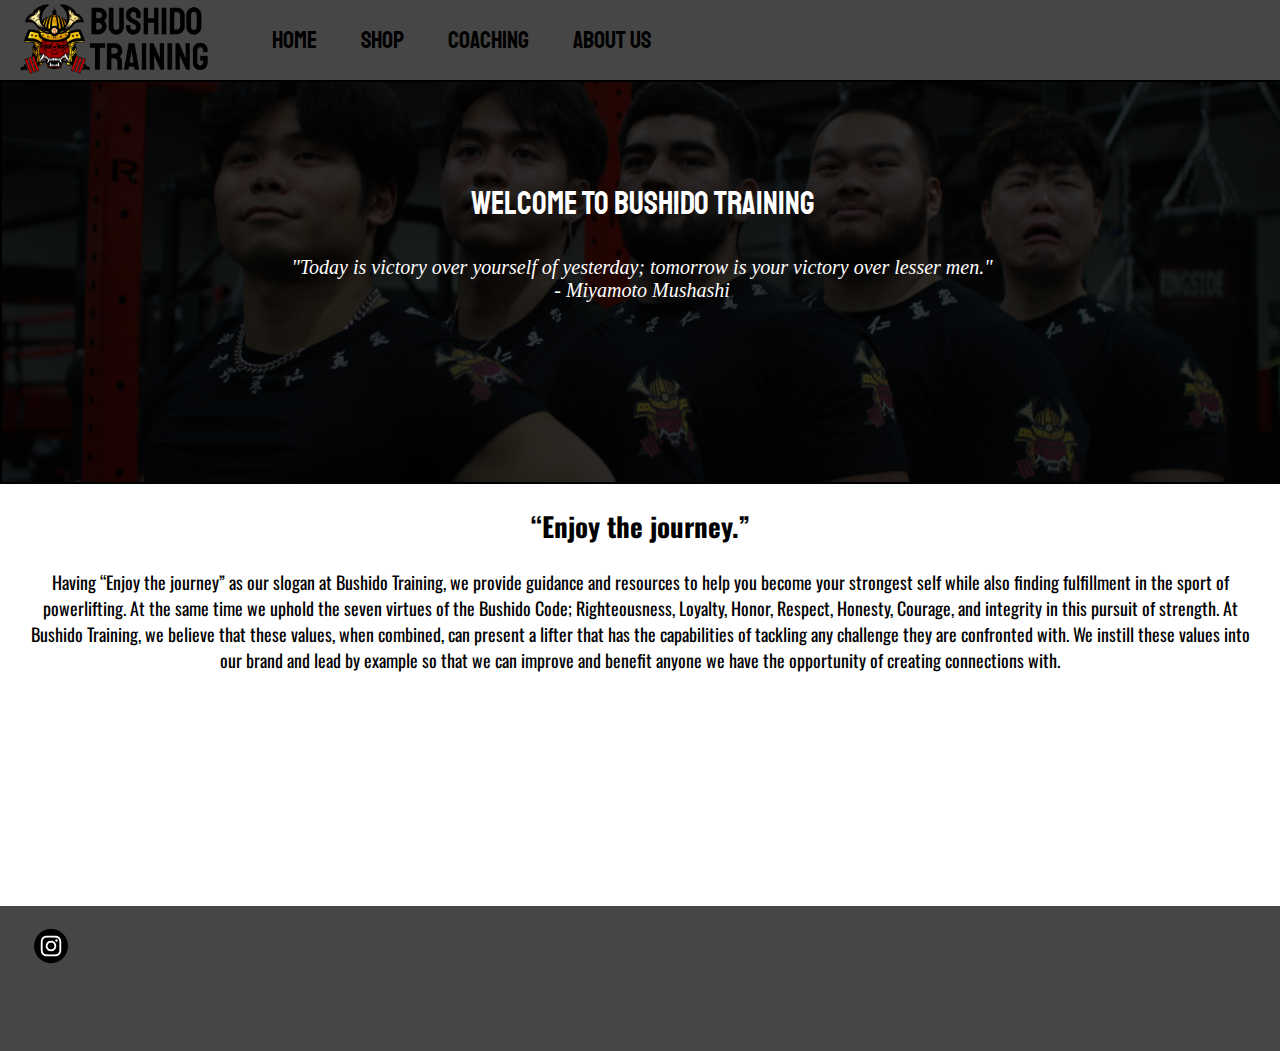
<file: index.html>
<!DOCTYPE html>
<html lang="en-US">
	<head>
		<meta charset="UTF-8">
		<title>Bushido Training</title>
		<link rel="stylesheet" href="style.css">
		<link rel="stylesheet" href="https://fonts.googleapis.com/css?family=Staatliches">
		<link rel="stylesheet" href="https://fonts.googleapis.com/css?family=Playfair+Display">
		<link rel="stylesheet" href="https://fonts.googleapis.com/css2?family=Oswald&display=swap">
		<script type="text/javascript" src="quotes.js"></script>
	</head>
	<body>
		<!-- top of the page, website's directory -->
		<div id="title">
			<a href="index.html"><img class="titimg" src="bushido title img.png"></a>
			<a href="index.html"><button class="butt">HOME</button></a>
			<a href="shop.html"><button class="butt">SHOP</button></a>
			<a href="coaching.html"><button class="butt">COACHING</button></a>
			<a href="about-us.html"><button class="butt">ABOUT US</button></a>
		</div>
		<!-- background image + text overlay -->
		<div class="intro">
			<div class="text-overlay">
				<p>WELCOME TO BUSHIDO TRAINING</p>
				<script type="text/javascript">
					randQuote();
				</script>
			</div>
		</div>
		<!-- content/paragraphs -->
		<div class="text">
			<h2>“Enjoy the journey.”</h2>
			<p><b></b></p>
			<p>Having “Enjoy the journey” as our slogan at Bushido Training, we provide guidance and resources to help you become your strongest self while also finding fulfillment in the sport of powerlifting. At the same time we uphold the seven virtues of the Bushido Code; Righteousness, Loyalty, Honor, Respect, Honesty, Courage, and integrity in this pursuit of strength. At Bushido Training, we believe that these values, when combined, can present a lifter that has the capabilities of tackling any challenge they are confronted with. We instill these values into our brand and lead by example so that we can improve and benefit anyone we have the opportunity of creating connections with. </p>
		</div>
		<div id="bottom-page">
			<button style="background: none;border:none"><a href="https://www.instagram.com/bushido_training_/"><img src="images/instagram icon.png" style="width: 50px; height: auto;"></a></button>
		</div>
	</body>

</html>
</file>
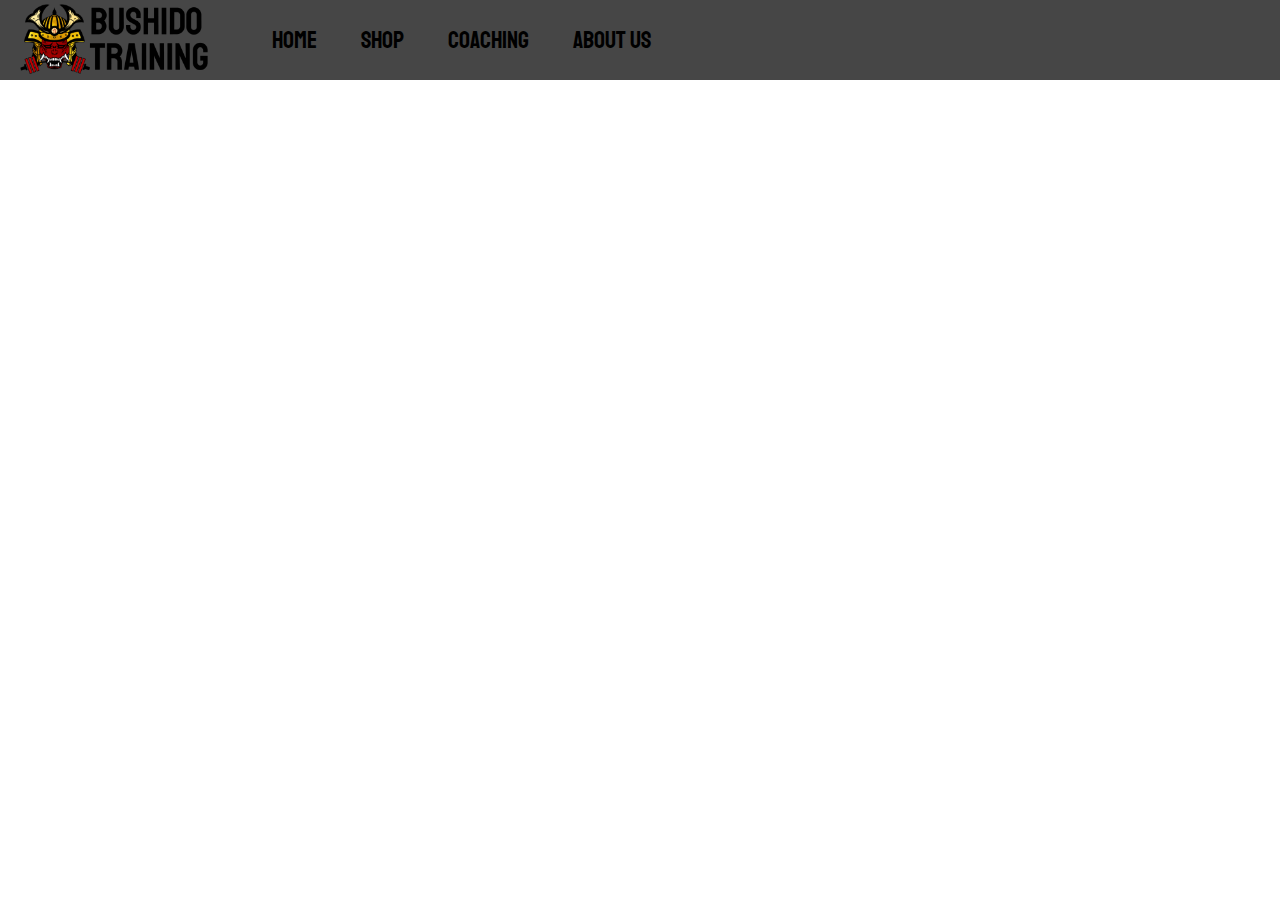
<file: about-us.html>
<!DOCTYPE html>
<html lang="en-US">
	<head>
		<meta charset="UTF-8">
		<title>Bushido Training</title>
		<link rel="stylesheet" href="style.css">
		<link rel="stylesheet" href="https://fonts.googleapis.com/css?family=Staatliches">
        <link rel="stylesheet" href="https://fonts.googleapis.com/css?family=Playfair+Display">
        <link rel="stylesheet" href="https://fonts.googleapis.com/css2?family=Oswald&display=swap">
	</head>
</html>
<body>
    <!-- top of the page, website's directory -->
    <div id="title">
        <a href="index.html"><img class="titimg" src="bushido title img.png"></a>
        <a href="index.html"><button class="butt">HOME</button></a>
        <a href="shop.html"><button class="butt">SHOP</button></a>
        <a href="coaching.html"><button class="butt">COACHING</button></a>
        <a href="about-us.html"><button class="butt">ABOUT US</button></a>
    </div>
    
    
</body>
</file>
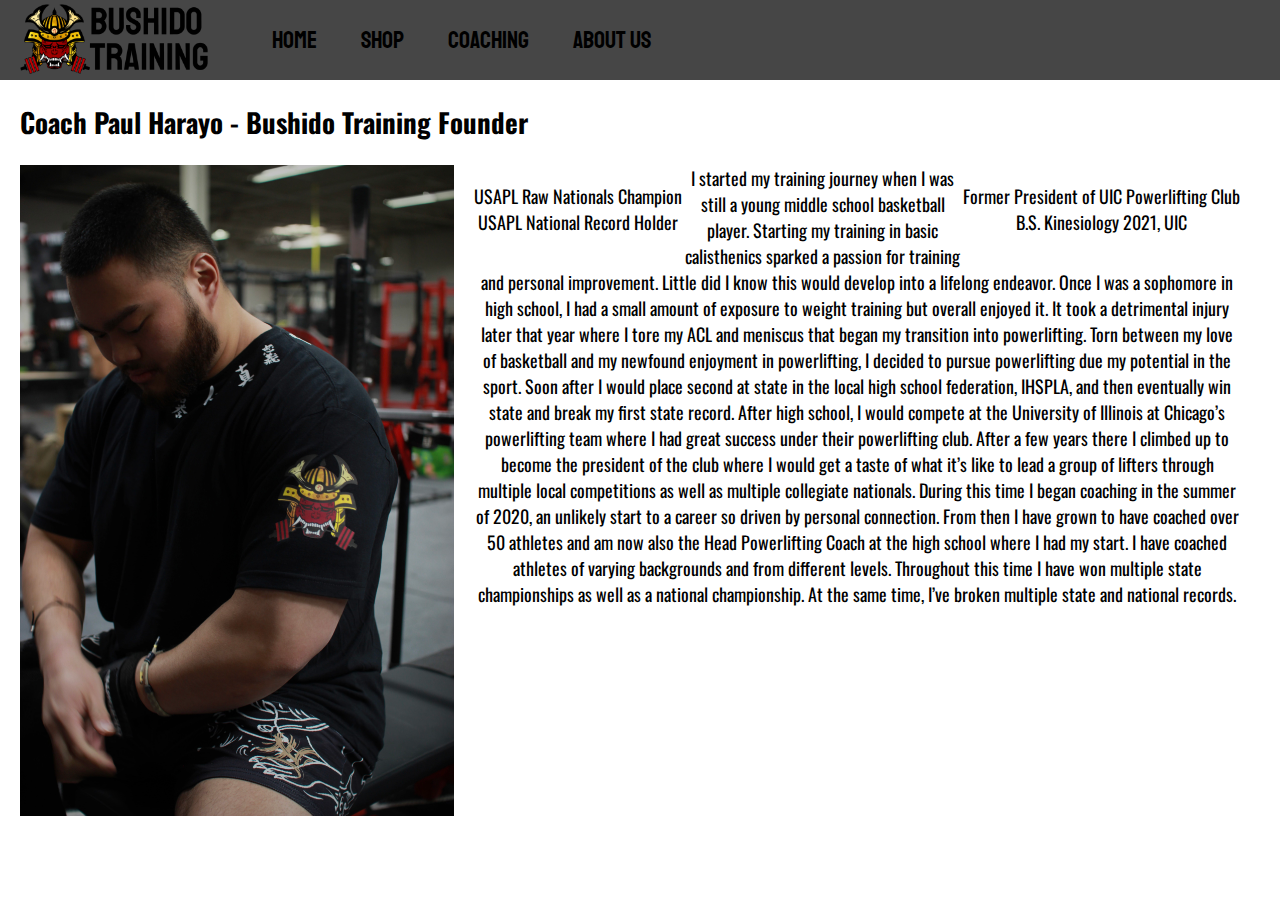
<file: coaching.html>
<!DOCTYPE html>
<html lang="en-US">
	<head>
		<meta charset="UTF-8">
		<title>Bushido Training</title>
		<link rel="stylesheet" href="style.css">
		<link rel="stylesheet" href="https://fonts.googleapis.com/css?family=Staatliches">
        <link rel="stylesheet" href="https://fonts.googleapis.com/css?family=Playfair+Display">
        <link rel="stylesheet" href="https://fonts.googleapis.com/css2?family=Oswald&display=swap">
	</head>
</html>
<body>
    <!-- top of the page, website's directory -->
    <div id="title">
        <a href="index.html"><img class="titimg" src="bushido title img.png"></a>
        <a href="index.html"><button class="butt">HOME</button></a>
        <a href="shop.html"><button class="butt">SHOP</button></a>
        <a href="coaching.html"><button class="butt">COACHING</button></a>
        <a href="about-us.html"><button class="butt">ABOUT US</button></a>
    </div>
    
    <div class="text" style="text-align: left;">
    <h2>Coach Paul Harayo - Bushido Training Founder</h2>
    <div><img src="images/coach poi.jpg" style="width:35%;float: left; height: auto; margin-right: 20px;"></div>
        <div class="text" style="text-align: center; position: relative;">
            <p style="float: left;">USAPL Raw Nationals Champion <br> USAPL National Record Holder</p>
            <p style="float: right;">Former President of UIC Powerlifting Club <br>B.S. Kinesiology 2021, UIC</p>

            <p>I started my training journey when I was still a young middle school basketball player. Starting my training in basic calisthenics sparked a passion for training and personal improvement. Little did I know this would develop into a lifelong endeavor. Once I was a sophomore in high school, I had a small amount of exposure to weight training but overall enjoyed it. It took a detrimental injury later that year where I tore my ACL and meniscus that began my transition into powerlifting. Torn between my love of basketball and my newfound enjoyment in powerlifting, I decided to pursue powerlifting due my potential in the sport. Soon after I would place second at state in the local high school federation, IHSPLA, and then eventually win state and break my first state record. After high school, I would compete at the University of Illinois at Chicago’s powerlifting team where I had great success under their powerlifting club. After a few years there I climbed up to become the president of the club where I would get a taste of what it’s like to lead a group of lifters through multiple local competitions as well as multiple collegiate nationals. During this time I began coaching in the summer of 2020, an unlikely start to a career so driven by personal connection. From then I have grown to have coached over 50 athletes and am now also the Head Powerlifting Coach at the high school where I had my start. I have coached athletes of varying backgrounds and from different levels. 

Throughout this time I have won multiple state championships as well as a national championship. At the same time, I’ve broken multiple state and national records.</p>
        </div>
    </div>

    
</body>
</file>
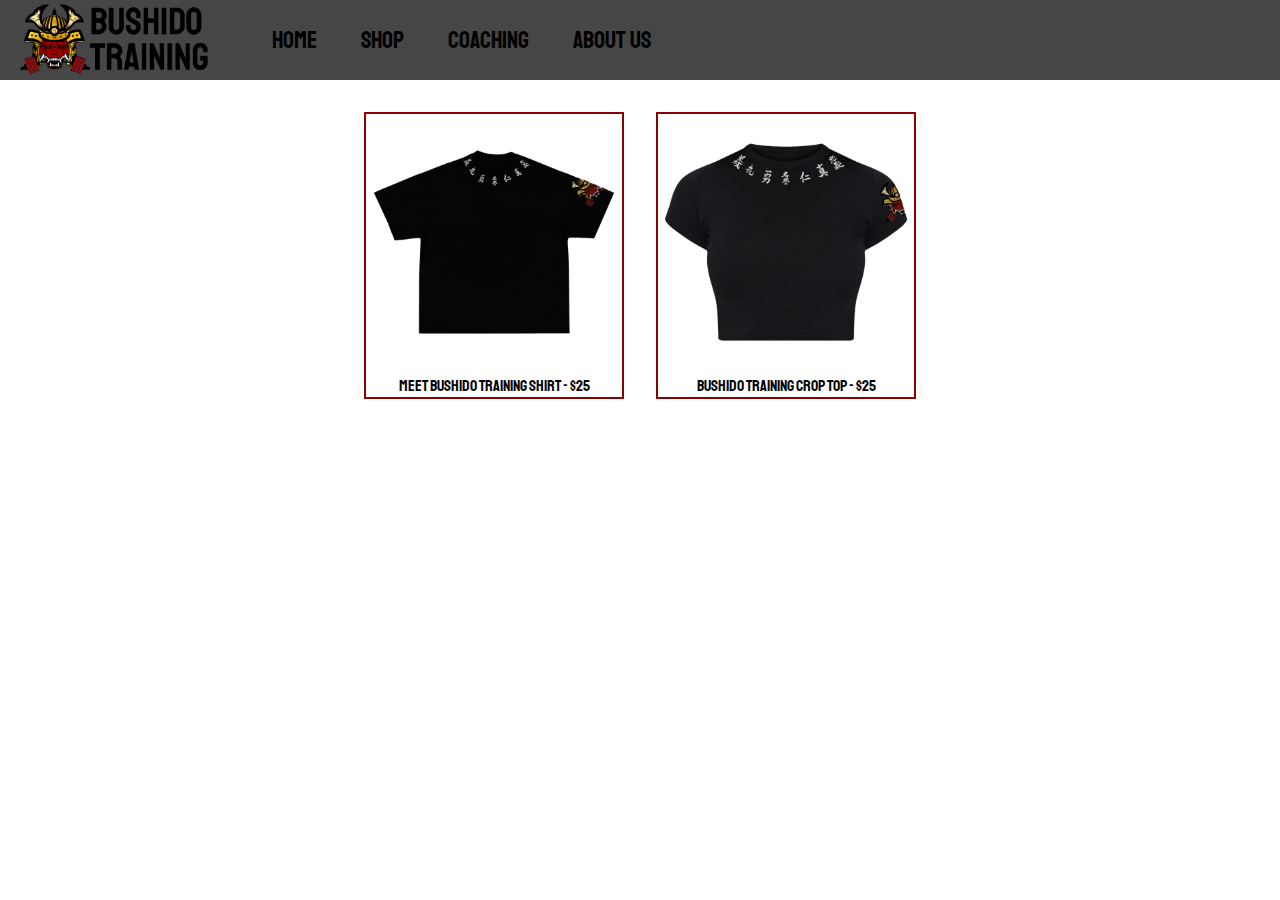
<file: shop.html>
<!DOCTYPE html>
<html lang="en-US">
	<head>
		<meta charset="UTF-8">
		<title>Bushido Training Shop</title>
		<link rel="stylesheet" href="style.css">
		<link rel="stylesheet" href="https://fonts.googleapis.com/css?family=Staatliches">
		<link rel="stylesheet" href="https://fonts.googleapis.com/css?family=Playfair+Display">
	</head>
	<body>
		<!-- top of the page, website's directory -->
		<div id="title">
			<a href="index.html"><img class="titimg" src="bushido title img.png"></a>
			<a href="index.html"><button class="butt">HOME</button></a>
			<a href="shop.html"><button class="butt">SHOP</button></a>
			<a href="coaching.html"><button class="butt">COACHING</button></a>
			<a href="about-us.html"><button class="butt">ABOUT US</button></a>
		</div>
		<div id="shop">
			<!-- items -->
			<div class="merch">
				<img src="images/BT-shirt-front.jpg" class="image">
				<a href=""><button class="item">MEET BUSHIDO TRAINING SHIRT - $25</button></a>
			</div>
			<div class="merch">
				<img src="images/BT-crop-front.jpg" class="image">
				<a href=""><button class="item">BUSHIDO TRAINING CROP TOP - $25</button></a>
			</div>
			<!-- <div class="merch">
				<img src="noe.jpg" class="image">
				<a href=""><button class="item">$1500 - Noe Munoz</button></a>
			</div>
			<div class="merch">
				<img src="nikko.jpg" class="image">
				<a href=""><button class="item">$2 - Nikko</button></a>
			</div> -->
			
		</div>
	</body>
</file>
<file: style.css>
html {
	scroll-behavior: smooth;
	overflow-x: hidden;
	
}
body {
	margin: 0;
	min-height: 100vh;

}
.text {
	animation: fade 3s;
	font-family: 'Oswald';
	margin-left: 20px;
	margin-right: 20px;
	height: 400px;
	width: auto;
	font-size: large;
	text-align: center;
}
#title {
	/* background-size: 100%; */
	width:100%;
	margin-top: 0px;
	overflow: hidden;
	background: rgb(70,70,70);
	height:80px;
	justify-content: space-between;
}
#bottom-page{
	background-color: rgb(70,70,70);
	height: 125px;
	width: 100%;
	margin-bottom: 0;
	padding-left: 20px;
	padding-top: 20px;
}
.titimg {
	animation: fade 2s;
	width: auto;
	height: 70px;
	margin-top: 4px;
	margin-right: 40px;
	margin-left: 20px;
	/* border: 2px solid black; */
}
.butt {
	font-family: Staatliches;
	border: none;
	margin-top: 5px;
	padding: 20px 20px 20px 20px;
	font-size: 24px;
	transition-duration: 0.5s;
	background-color: rgb(70,70,70);
	margin-left: 0px;
	margin-right: 0px;
	/* border: 2px solid black; */
	vertical-align: top;

	position: relative;
	display: inline-block;
}
.butt:hover {
	background-color: none;
	color: black;
}
.butt:after {
	content:  "";
	display: block;
	height: 2px;
	left: 50%;
	position: absolute;
	transition: width 0.5s ease 0s, left 0.5s ease 0s;
	width: 0;
	transform: scale(X);
	background-color: black;
}
.butt:hover:after {
	width: 70%;
	left: 15%;
}
#shop{
	animation: fade 3s;
	justify-content: center;
	background-color: none;
	padding: 16px 16px;
	border: 4px none;
	gap: flex;
	display: flex;
	flex-wrap: wrap;
	font-family: Staatliches;
}
.merch{
	background: none;
	border: 2px solid darkred;
	flex: 1;
	padding: 0px;
	text-align: center;
	margin: 16px;
	justify-content: center;
	max-width: 256px;
	opacity: 1;
}
.image{
	transition: 1s ease;
	display: inline-block;
	width: 256px;
	height: 256px;
}
.image:hover{
	opacity: 0.5;
}
.item{
	border: none;
	background-color: white;
	font-family: Staatliches;
	font-size: 16px;
}
.intro{
	border: 2px solid black;
	position: relative;
	width: 100%;
	height: 400px;
	background-image: linear-gradient(rgba(0, 0, 0, 0.75), rgba(0, 0, 0, .75)), url("images/brothers.jpg");
	background-size: 100%;
	background-position: center;
	align-items: center;
}
.text-overlay{
	animation: fade 3s;
	font-family: 'Staatliches';
	font-size: 32px;
	color:white;
	text-align: center;
	margin-top: 8%;
	/* border: 2px solid white; */
}
#quote{
	font-size: 20px;
	font-family: 'Roboto Condensed';
	position: relative;
	text-align: center;
}

@keyframes fade {
	0% {opacity: 0;}
	100% {opacity: 1;}
}
</file>
